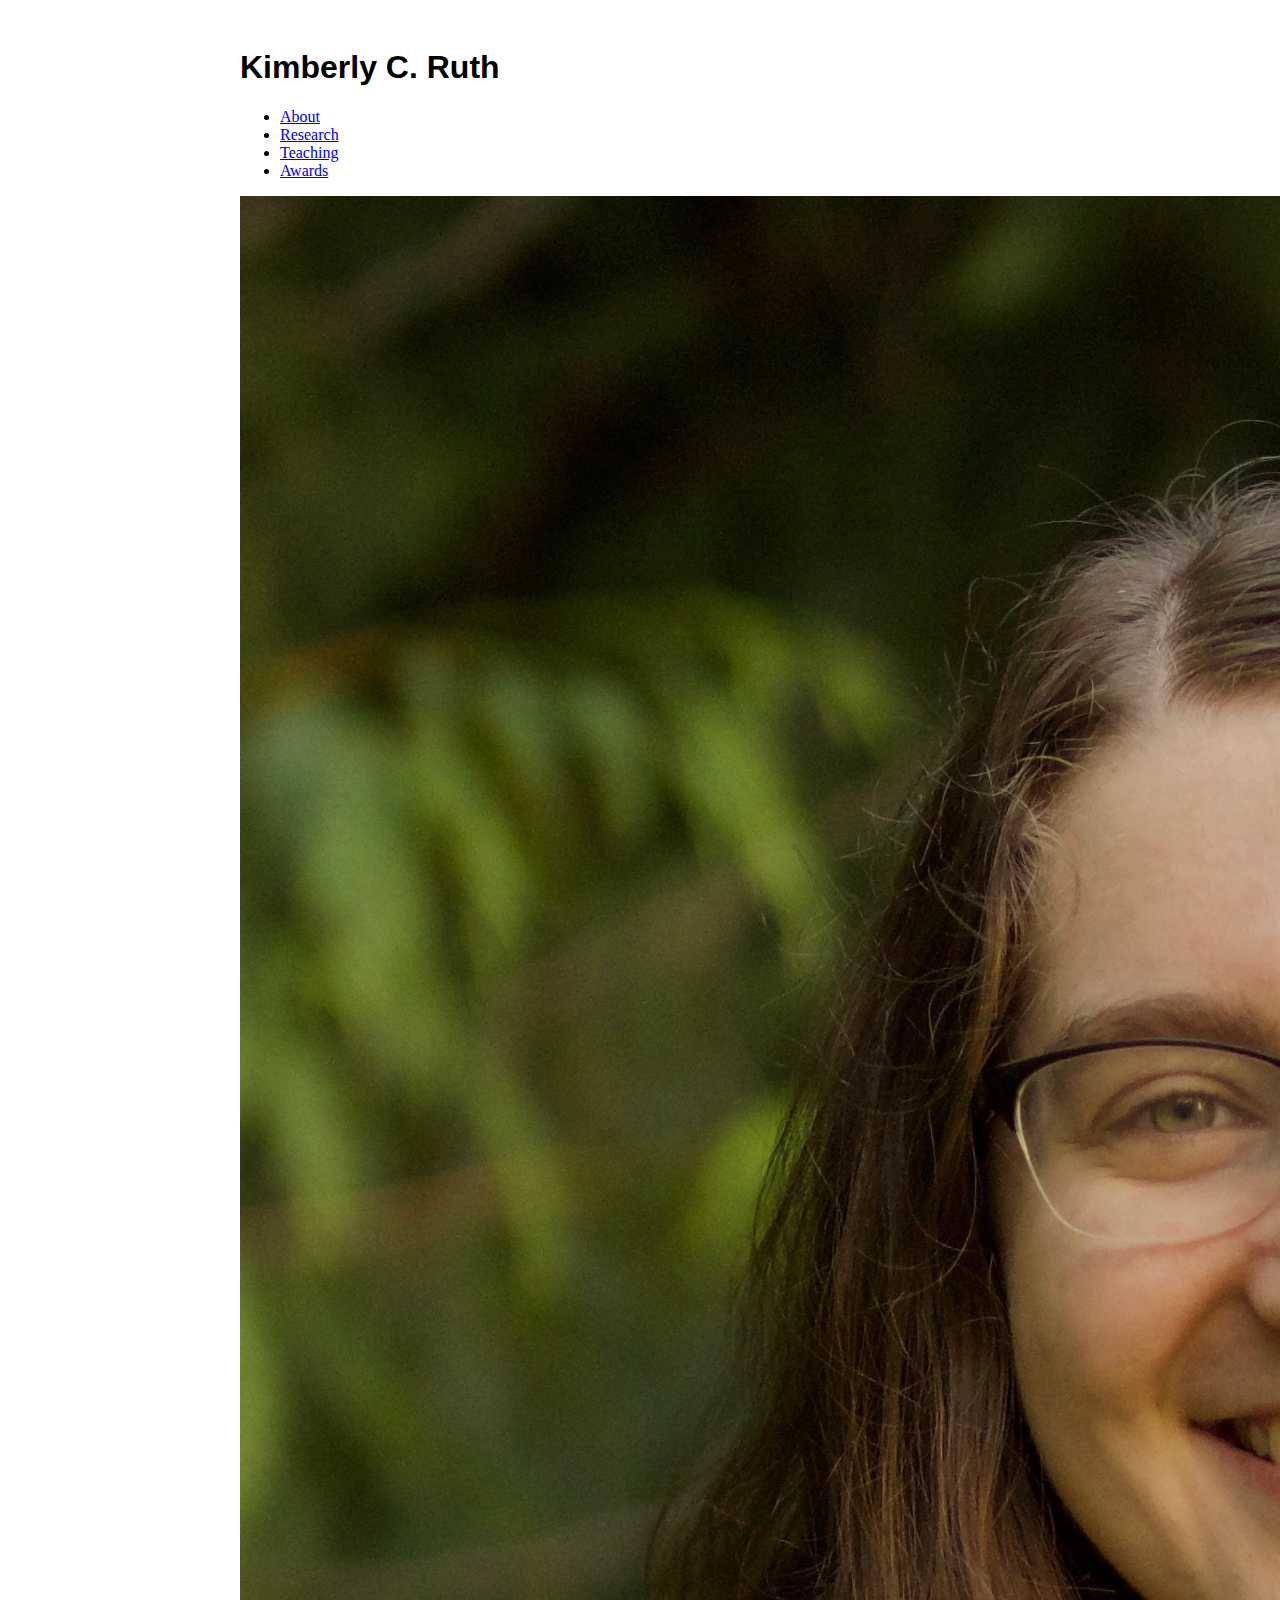
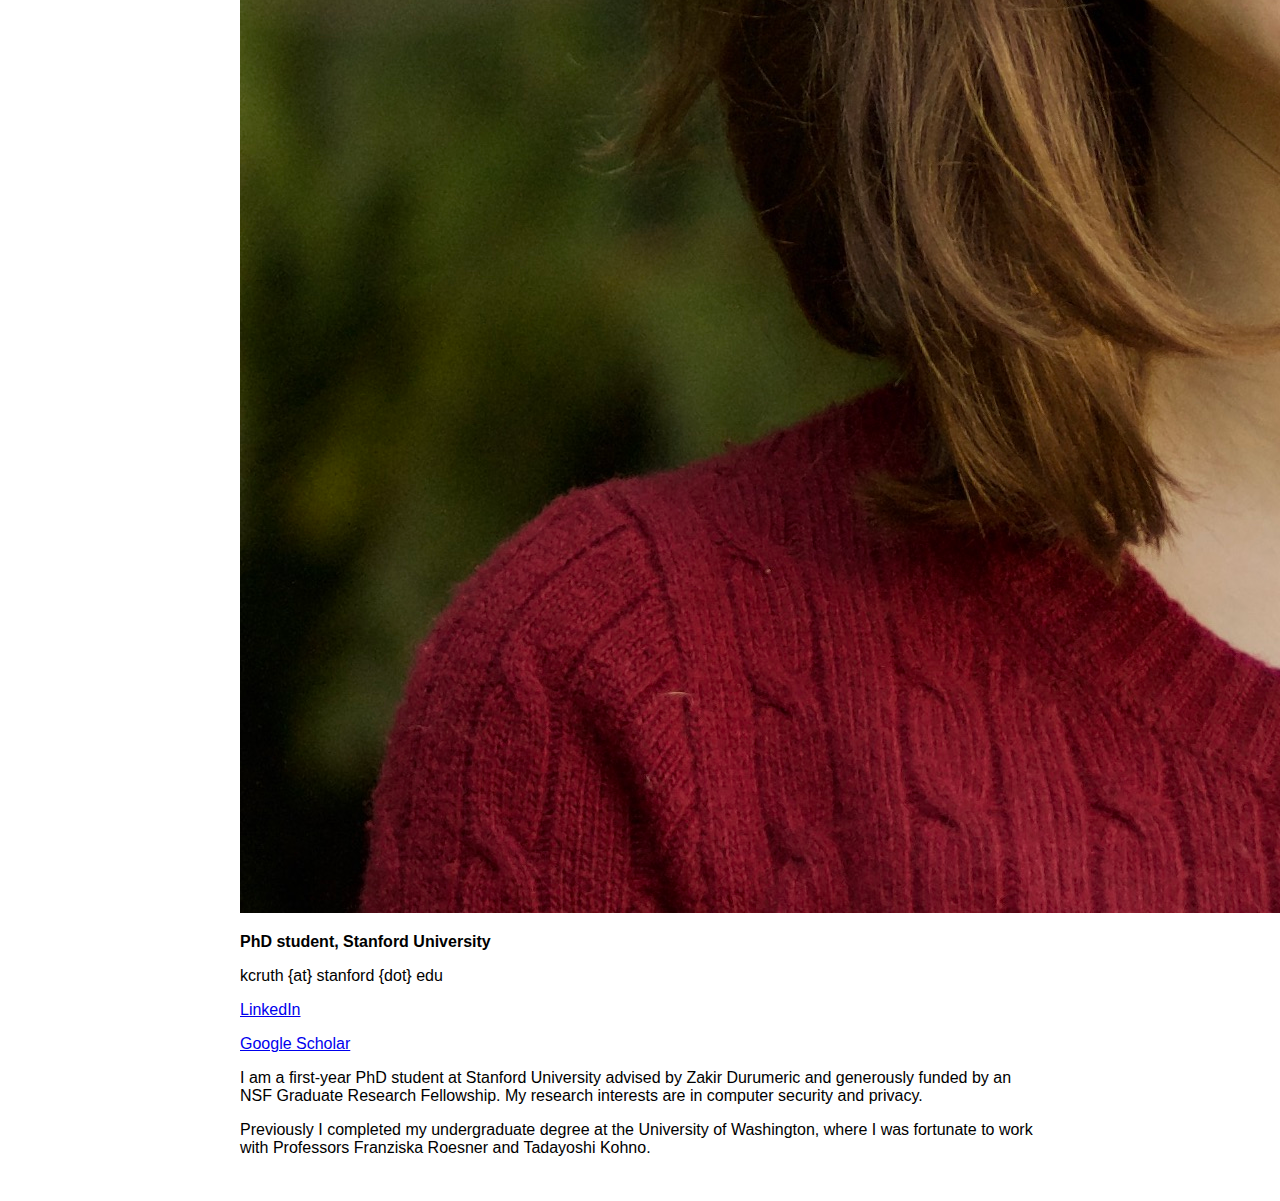
<file: index.html>
<!DOCTYPE html>
<html>
  <head>
    <meta charset="utf-8">
    <link href="style.css" rel="stylesheet">
    <title>Kimberly Ruth</title>
  </head>
  <body>
	<div id="content">
		<h1>Kimberly C. Ruth</h1>
		<nav>
			<ul class="navbar">
				<li class="navitem imhere"><a href="index.html">About</a></li>
				<li class="navitem"><a href="research.html">Research</a></li>
				<li class="navitem"><a href="teaching.html">Teaching</a></li>
				<li class="navitem"><a href="awards.html">Awards</a></li>
			</ul>
		</nav>
		<div class="infoblock">
			<img src="images/headshot.jpg" alt="Photo of self" class="headshot">
			<div class="contact-info">
				<p>
					<b style="font-weight: 600;">PhD student, Stanford University</b>
				</p>
				<p>kcruth {at} stanford {dot} edu</p>
				<p><a href="https://www.linkedin.com/in/kimberlycruth">LinkedIn</a></p>
				<p><a href="https://scholar.google.com/citations?user=VImQVZ4AAAAJ&hl=en">Google Scholar</a></p>
			</div>
		</div>
		<p>I am a first-year PhD student at Stanford University advised by Zakir Durumeric and generously funded by an NSF Graduate Research Fellowship. My research interests are in computer security and privacy.</p>
		<p>Previously I completed my undergraduate degree at the University of Washington, where I was fortunate to work with Professors Franziska Roesner and Tadayoshi Kohno.</p>
	</div>
  </body>
</html>
</file>
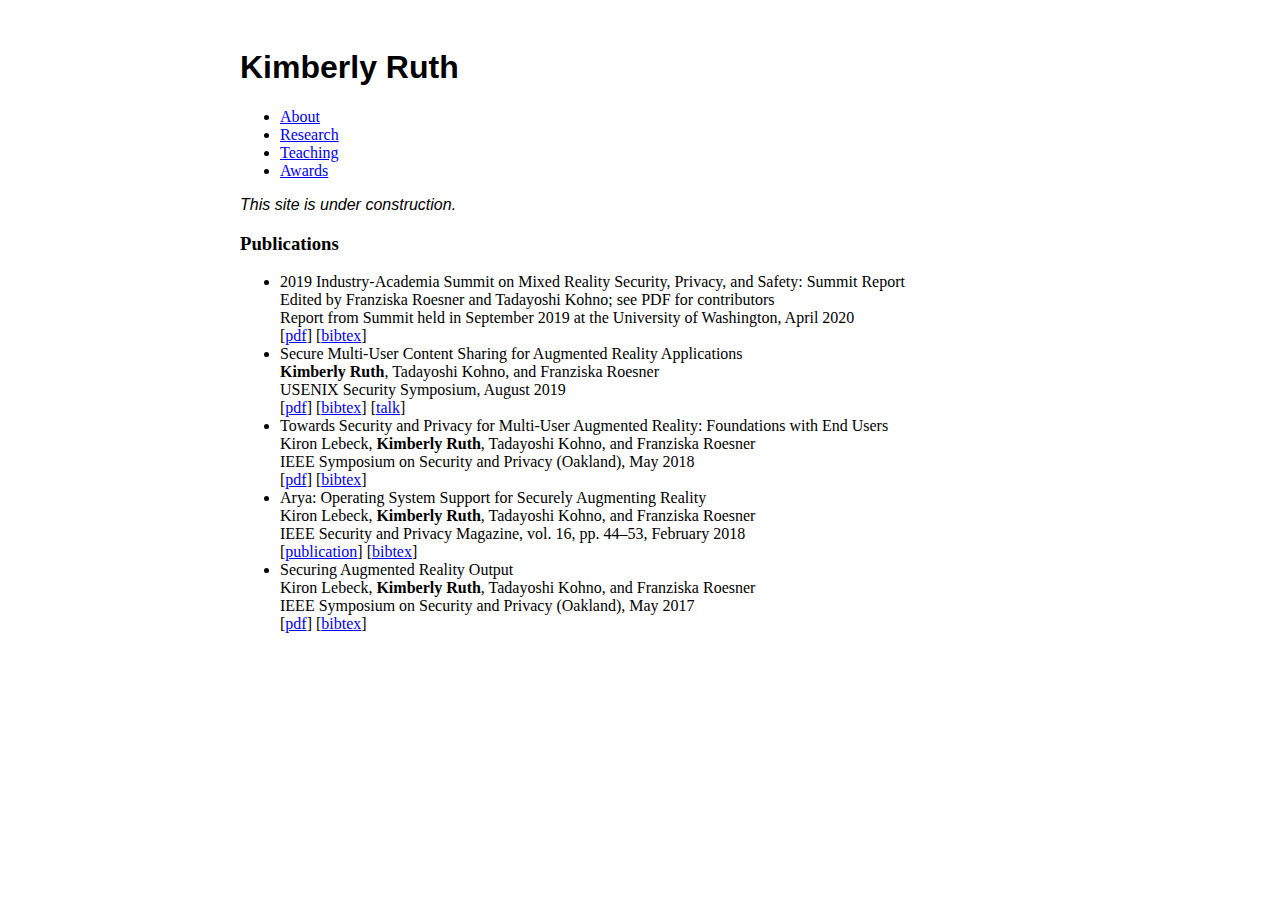
<file: research.html>
<!DOCTYPE html>
<html>
  <head>
    <meta charset="utf-8">
    <link href="style.css" rel="stylesheet">
    <title>Kimberly Ruth</title>
  </head>
  <body>
	<div id="content">
		<h1>Kimberly Ruth</h1>
		<nav>
			<ul class="navbar">
				<li class="navitem"><a href="index.html">About</a></li>
				<li class="navitem"><a href="research.html">Research</a></li>
				<li class="navitem"><a href="teaching.html">Teaching</a></li>
				<li class="navitem"><a href="awards.html">Awards</a></li>
			</ul>
		</nav>
		<p><i>This site is under construction.</i></p>
		<h3>Publications</h3>
		<ul class="cvlist">
			<li class="cvitem">
				<div class="paper-title">2019 Industry-Academia Summit on Mixed Reality Security, Privacy, and Safety: Summit Report</div>
				<div class="authorlist">Edited by Franziska Roesner and Tadayoshi Kohno; see PDF for contributors</div>
				<div class="venue">Report from Summit held in September 2019 at the University of Washington, April 2020</div>
				<div class="links">
					[<a href="papers/2020-MR-Summit-Report.pdf">pdf</a>]
					[<a href="papers/summitWhitepaper.bib">bibtex</a>]
				</div>
			</li>
			<li class="cvitem">
				<div class="paper-title">Secure Multi-User Content Sharing for Augmented Reality Applications</div>
				<div class="authorlist"><b>Kimberly Ruth</b>, Tadayoshi Kohno, and Franziska Roesner</div>
				<div class="venue">USENIX Security Symposium, August 2019</div>
				<div class="links">
					[<a href="papers/2019-ShareAR.pdf">pdf</a>]
					[<a href="papers/shareAR.bib">bibtex</a>]
					[<a href="https://www.usenix.org/conference/usenixsecurity19/presentation/ruth">talk</a>]
				</div>
			</li>
			<li class="cvitem">
				<div class="paper-title">Towards Security and Privacy for Multi-User Augmented Reality: Foundations with End Users</div>
				<div class="authorlist">Kiron Lebeck, <b>Kimberly Ruth</b>, Tadayoshi Kohno, and Franziska Roesner</div>
				<div class="venue">IEEE Symposium on Security and Privacy (Oakland), May 2018</div>
				<div class="links">
					[<a href="papers/2018-AR-User-Study.pdf">pdf</a>]
					[<a href="papers/userstudy.bib">bibtex</a>]
				</div>
			</li>
			<li class="cvitem">
				<div class="paper-title">Arya: Operating System Support for Securely Augmenting Reality</div>
				<div class="authorlist">Kiron Lebeck, <b>Kimberly Ruth</b>, Tadayoshi Kohno, and Franziska Roesner</div>
				<div class="venue">IEEE Security and Privacy Magazine, vol. 16, pp. 44–53, February 2018</div>
				<div class="links">
					[<a href="http://ieeexplore.ieee.org/document/8283492/">publication</a>]
					[<a href="papers/aryaMag.bib">bibtex</a>]
				</div>
			</li>
			<li class="cvitem">
				<div class="paper-title">Securing Augmented Reality Output</div>
				<div class="authorlist">Kiron Lebeck, <b>Kimberly Ruth</b>, Tadayoshi Kohno, and Franziska Roesner</div>
				<div class="venue">IEEE Symposium on Security and Privacy (Oakland), May 2017</div>
				<div class="links">
					[<a href="papers/2017-Arya.pdf">pdf</a>]
					[<a href="papers/arya.bib">bibtex</a>]
				</div>
			</li>
		</ul>
	</div>
  </body>
</html>
</file>
<file: style.css>
#content {
	margin: 0 auto;
	padding: 20px 20px 20px 20px;
	text-align: left;
	max-width: 800px;
}

h1, p {
	font-family: sans-serif;
}
</file>
